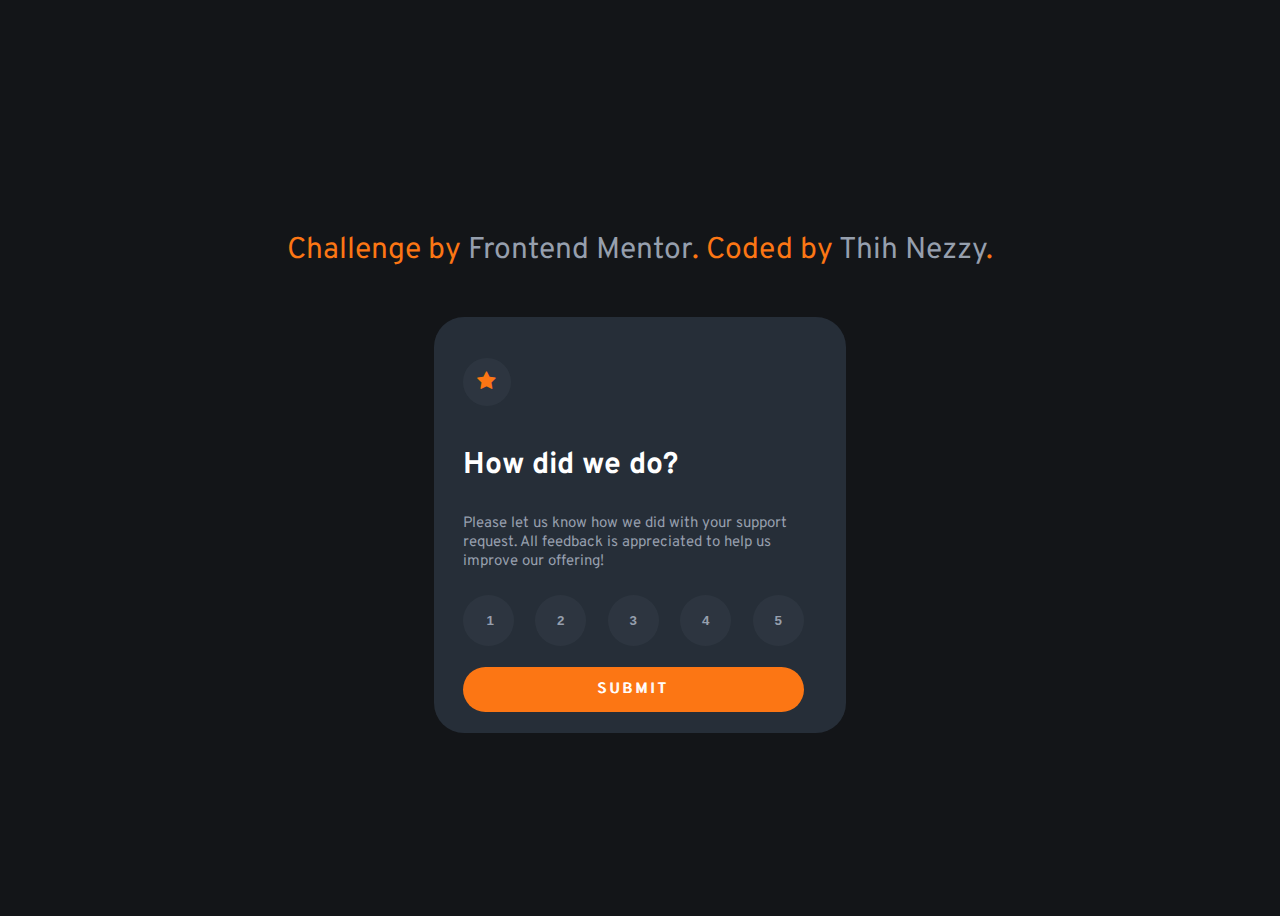
<file: html/index.html>
<!DOCTYPE html>
<html lang="en">

<head>
    <meta charset="UTF-8" />
    <meta name="viewport" content="width=device-width, initial-scale=1.0" />
    <!-- displays site properly based on user's device -->
    <link rel="stylesheet" href="https://cdnjs.cloudflare.com/ajax/libs/font-awesome/4.7.0/css/font-awesome.min.css" />

    <link rel="icon" type="image/png" sizes="32x32" href="./images/favicon-32x32.png" />
    <!-- <link rel="stylesheet" href="../css/reset.css" type="text/css" /> -->
    <link rel="stylesheet" href="../css/style.css" type="text/css" />
    <title>Frontend Mentor | Interactive rating component</title>
</head>

<body>
    <div class="attribution">
        Challenge by
        <a href="https://www.frontendmentor.io?ref=challenge" target="_blank">Frontend Mentor</a
      >. Coded by <a href="#">Thih Nezzy</a>.
    </div>

    <div class="card">
        <div class="circle">
            <span class="fa fa-star checked fa-lg"></span>
        </div>
        <h1>How did we do?</h1>
        <p>
            Please let us know how we did with your support request. All feedback is appreciated to help us improve our offering!
        </p>
        <div class="input">
            <input type=" checkbox" onchange="alert(this.checked)" value=" 1" readonly />
            <input type=" checkbox" onchange="alert(this.checked)" value=" 2 " readonly />
            <input type=" checkbox" onchange="alert(this.checked)" value=" 3 " readonly />
            <input type=" checkbox " onchange="alert(this.checked)" value=" 4 " readonly />
            <input type=" checkbox" onchange="alert(this.checked)" value=" 5 " readonly />
        </div>
        <a class="submit" onclick="isChecked();" type="button"><span>submit</span></a

    </div>

    <script src="../app.js"></script>
  </body>
</html>
</file>
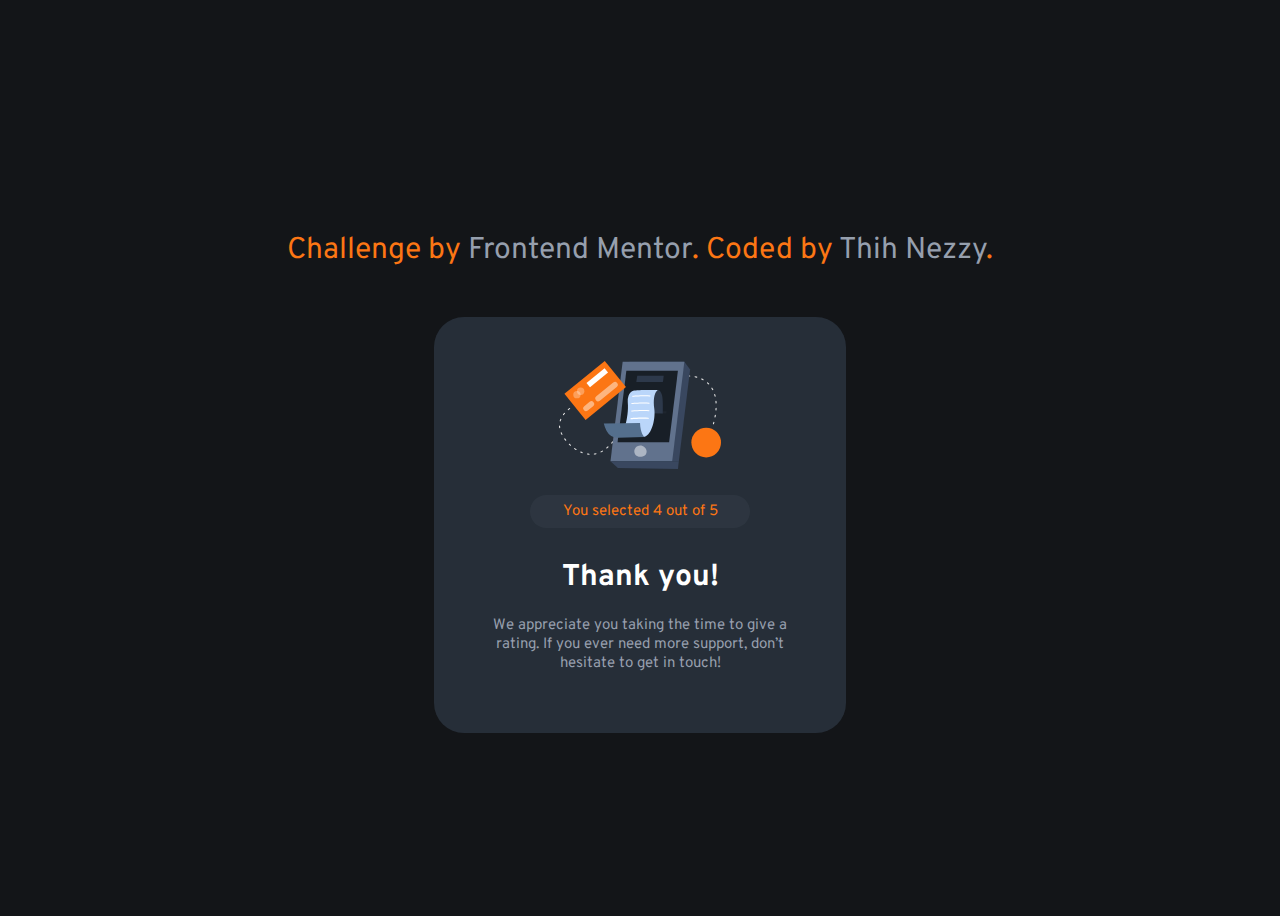
<file: html/thank-you.html>
<!DOCTYPE html>
<html lang="en">

<head>
    <meta charset="UTF-8" />
    <meta http-equiv="X-UA-Compatible" content="IE=edge" />
    <meta name="viewport" content="width=device-width, initial-scale=1.0" />
    <link rel="stylesheet" href="../css/style-thank-you.css" type="text/css" />
    <title>Document</title>
</head>

<body>
    <div class="attribution">
        Challenge by
        <a href="https://www.frontendmentor.io?ref=challenge" target="_blank">Frontend Mentor</a
      >. Coded by <a href="#">Thih Nezzy</a>.
    </div>

    <div class="card">
        <span><img src="../images/illustration-thank-you.svg" alt="" /></span>
        <div class="result">You selected 4 out of 5</div>
        <div class="text">
            <h1>Thank you!</h1>
            <p>
                We appreciate you taking the time to give a rating. If you ever need more support, don’t hesitate to get in touch!
            </p>
        </div>
    </div>
</body>

</html>
</file>
<file: css/style.css>
@import url("https://fonts.googleapis.com/css2?family=Overpass:wght@400;700&display=swap");
:root {
    --primary: #fc7614;
    --pure-white: #fff;
    --light-grey: #969fad;
    --medium-grey: #7c8798;
    --dark-blue: #262e38;
    --very-dark-blue: #131518;
    --stroke: #969fad11;
}

body {
    display: flex;
    justify-content: center;
    align-items: center;
    flex-direction: column;
    font-size: 15px;
    font-family: "Overpass", sans-serif;
    font-weight: 400;
    background-color: var(--very-dark-blue);
    min-height: 100vh;
}

.attribution {
    text-align: center;
    color: var(--primary);
    font-size: 2em;
    width: 80%;
    height: 20%;
    padding: 3rem;
}

.attribution a {
    text-decoration: none;
    color: var(--light-grey);
    transition: 0.2s ease;
}

.attribution a:hover {
    color: var(--primary);
    letter-spacing: 0.1em;
    font-size: 1.1em;
    animation-name: rainbow;
    animation-duration: 3s;
    animation-iteration-count: infinite;
}

@keyframes rainbow {
    100%,
    0% {
        color: rgb(255, 0, 0);
    }
    8% {
        color: rgb(255, 127, 0);
    }
    16% {
        color: rgb(255, 255, 0);
    }
    25% {
        color: rgb(127, 255, 0);
    }
    33% {
        color: rgb(0, 255, 0);
    }
    41% {
        color: rgb(0, 255, 127);
    }
    50% {
        color: rgb(0, 255, 255);
    }
    58% {
        color: rgb(0, 127, 255);
    }
    66% {
        color: rgb(0, 0, 255);
    }
    75% {
        color: rgb(127, 0, 255);
    }
    83% {
        color: rgb(255, 0, 255);
    }
    91% {
        color: rgb(255, 0, 127);
    }
}

.card {
    display: flex;
    flex-direction: column;
    background-color: var(--dark-blue);
    height: 416px;
    width: 412px;
    border-radius: 30px;
}

.circle {
    margin: 10% auto auto 7%;
    display: flex;
    align-items: center;
    justify-content: center;
    border-radius: 50%;
    width: 48px;
    height: 48px;
    background-color: var(--stroke);
    transition: all 0.2s ease-out;
    text-decoration: none;
}

.circle:hover {
    transform: scale(1.1);
}

.circle .checked {
    color: var(--primary);
}

h1 {
    margin: 10% auto 0 7%;
    color: var(--pure-white);
    padding-bottom: 1em;
}

.card p {
    margin: 0 auto 1% 7%;
    color: var(--light-grey);
    font-weight: 400;
    padding-right: 2em;
}

.card .input {
    display: flex;
    width: 341px;
    height: 51px;
    justify-content: space-between;
    align-items: center;
    margin: 5% auto 5% 7%;
}

input {
    width: 51px;
    height: 51px;
    border-radius: 50%;
    text-align: center;
    background-color: var(--stroke);
    color: var(--light-grey);
    box-sizing: border-box;
    border: none;
    transition: all 0.1s ease-out;
    font-weight: 700;
}

input:hover {
    transform: scale(1.1);
    cursor: pointer;
}

input:focus {
    background-color: var(--primary);
    color: var(--pure-white);
    cursor: default;
    border: none;
    outline: none;
}

.submit {
    display: flex;
    align-items: center;
    justify-content: center;
    background: var(--primary);
    width: 341px;
    height: 45px;
    color: var(--pure-white);
    text-transform: uppercase;
    text-shadow: var(--pure-white) 1px 0px 0px;
    letter-spacing: 3px;
    margin: 0 auto 5% 7%;
    border-radius: 100px;
    border: none;
    transition: all 0.1s ease;
}

.submit:hover {
    transform: scale(1.05);
    cursor: pointer;
}

.submit:focus {
    background-color: var(--pure-white);
    color: var(--primary);
    font-weight: 700;
}

@media (max-width: 375px) {
    .card {
        width: 327px;
        height: 360px;
    }
}
</file>
<file: css/style-thank-you.css>
@import url("https://fonts.googleapis.com/css2?family=Overpass:wght@400;700&display=swap");
:root {
    --primary: #fc7614;
    --pure-white: #fff;
    --light-grey: #969fad;
    --medium-grey: #7c8798;
    --dark-blue: #262e38;
    --very-dark-blue: #131518;
    --stroke: #969fad11;
}

body {
    display: flex;
    justify-content: center;
    align-items: center;
    flex-direction: column;
    font-size: 15px;
    font-family: "Overpass", sans-serif;
    font-weight: 400;
    background-color: var(--very-dark-blue);
    min-height: 100vh;
}

.attribution {
    text-align: center;
    color: var(--primary);
    font-size: 2em;
    width: 80%;
    height: 20%;
    padding: 3rem;
}

.attribution a {
    text-decoration: none;
    color: var(--light-grey);
    transition: 0.2s ease;
}

.attribution a:hover {
    color: var(--primary);
    letter-spacing: 0.1em;
    font-size: 1.1em;
    animation-name: rainbow;
    animation-duration: 3s;
    animation-iteration-count: infinite;
}

@keyframes rainbow {
    100%,
    0% {
        color: rgb(255, 0, 0);
    }
    8% {
        color: rgb(255, 127, 0);
    }
    16% {
        color: rgb(255, 255, 0);
    }
    25% {
        color: rgb(127, 255, 0);
    }
    33% {
        color: rgb(0, 255, 0);
    }
    41% {
        color: rgb(0, 255, 127);
    }
    50% {
        color: rgb(0, 255, 255);
    }
    58% {
        color: rgb(0, 127, 255);
    }
    66% {
        color: rgb(0, 0, 255);
    }
    75% {
        color: rgb(127, 0, 255);
    }
    83% {
        color: rgb(255, 0, 255);
    }
    91% {
        color: rgb(255, 0, 127);
    }
}

.card {
    display: flex;
    flex-direction: column;
    align-items: center;
    justify-content: center;
    background-color: var(--dark-blue);
    height: 416px;
    width: 412px;
    border-radius: 30px;
}

h1 {
    color: var(--pure-white);
}

.card p {
    color: var(--light-grey);
    font-weight: 400;
}

.result {
    width: 190px;
    height: 30px;
    line-height: 30px;
    text-align: center;
    background-color: var(--stroke);
    color: var(--primary);
    margin: 20px auto 10px;
    padding: 0.1em 1em;
    border-radius: 100px;
}

.text {
    text-align: center;
}

.text p {
    padding: 0 2.5em 0 2.5em;
}

@media (max-width: 375px) {
    .card {
        width: 327px;
        height: 360px;
    }
}
</file>
